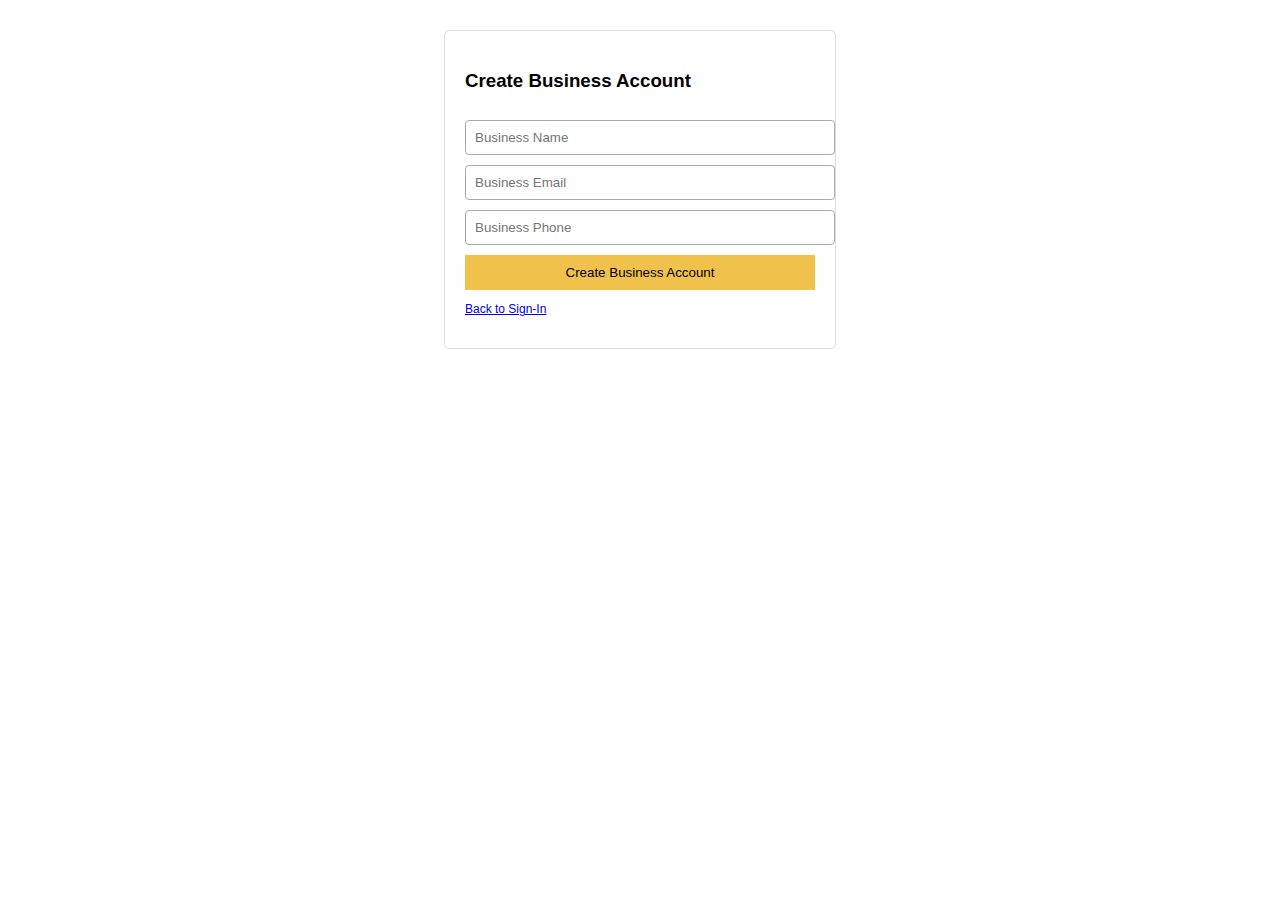
<file: Amazon colne/business.html>
<!DOCTYPE html>
<html>
<head>
    <title>Business Account</title>
    <style>
        body { font-family: Arial; display: flex; justify-content: center; margin-top: 30px; }
        .box { border: 1px solid #ddd; width: 350px; padding: 20px; border-radius: 5px; }
        .btn { width: 100%; background: #f0c14b; padding: 10px; border: none; margin-top: 10px; cursor: pointer; }
        input { width: 100%; padding: 9px; margin-top: 10px; border: 1px solid #aaa; border-radius: 4px; }
    </style>
</head>
<body>

    <div class="box">
        <h3>Create Business Account</h3>
        <input type="text" id="businessName" placeholder="Business Name">
        <input type="text" id="businessEmail" placeholder="Business Email">
        <input type="text" id="businessPhone" placeholder="Business Phone">
        <button class="btn" onclick="saveBusiness()">Create Business Account</button>
        <p style="font-size:12px;"><a href="signin.html">Back to Sign-In</a></p>
    </div>

<script>
function saveBusiness() {
    alert("Business Account Created!");
    window.location.href = "form.html";
}
</script>

</body>
</html>
</file>
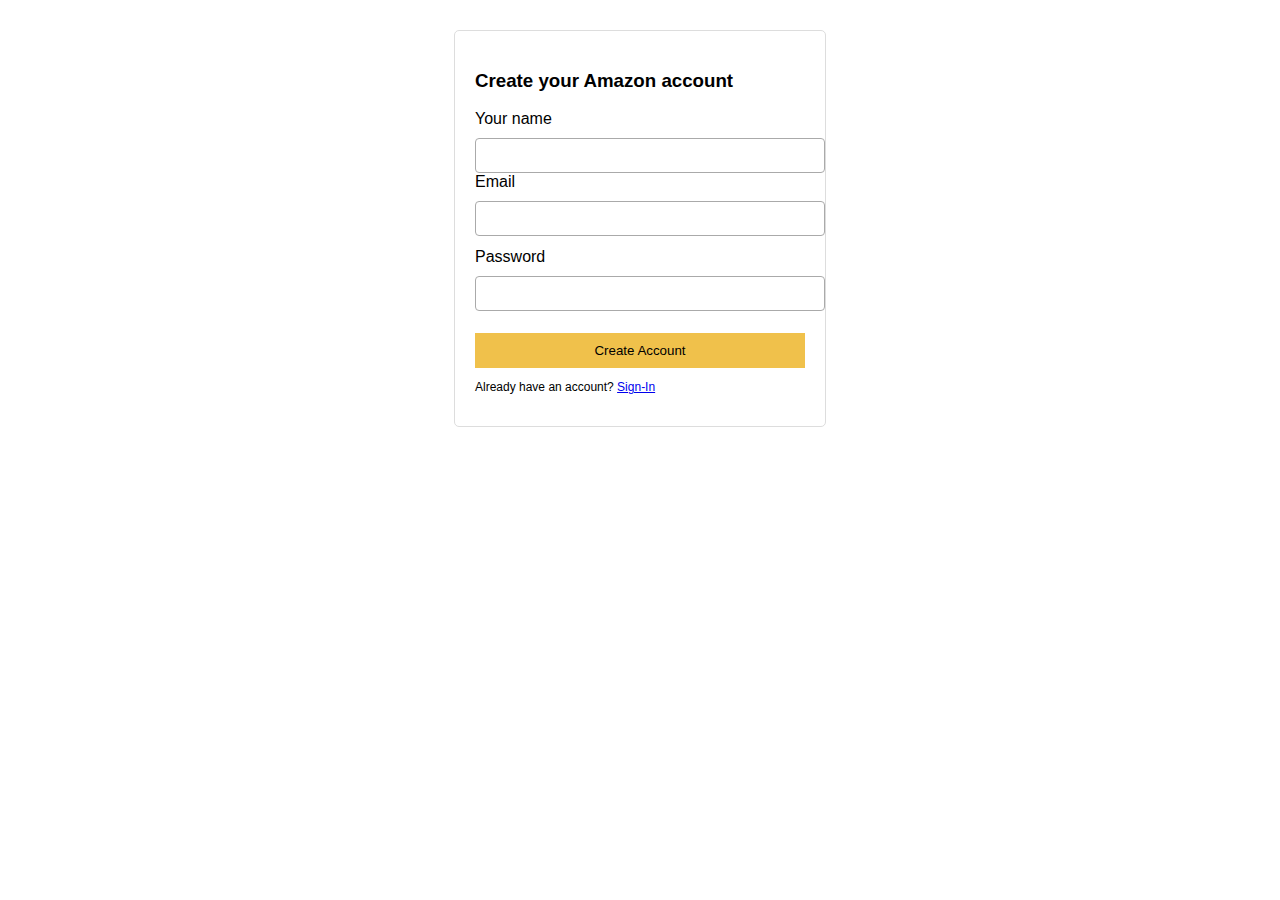
<file: Amazon colne/register.html>
<!DOCTYPE html>
<html>
<head>
    <title>Create Account</title>
    <style>
        body { font-family: Arial; display: flex; justify-content: center; margin-top: 30px; }
        .box { width: 330px; border: 1px solid #ddd; padding:20px; border-radius: 5px; }
        .btn { width: 100%; background: #f0c14b; padding: 10px; border: none; margin-top: 10px; cursor: pointer; }
        input { width: 100%; padding: 9px; margin-top: 10px; border: 1px solid #aaa; border-radius: 4px; }
        .error { color: red; font-size: 12px; }
    </style>
</head>
<body>

    <div class="box">
        <h3>Create your Amazon account</h3>

        <label>Your name</label>
        <input type="text" id="name">

        <label>Email</label>
        <input type="text" id="email">
        <p id="emailError" class="error"></p>

        <label>Password</label>
        <input type="password" id="password">
        <p id="passError" class="error"></p>

        <button class="btn" onclick="register()">Create Account</button>

        <p style="font-size:12px;">Already have an account? <a href="signin.html">Sign-In</a></p>
    </div>

<script>
function validateEmail(email) {
    return /\S+@\S+\.\S+/.test(email);
}

function register() {
    let email = document.getElementById("email").value.trim();
    let password = document.getElementById("password").value.trim();

    if (!validateEmail(email)) {
        document.getElementById("emailError").innerText = "Enter a valid email";
        return;
    }

    if (password.length < 4) {
        document.getElementById("passError").innerText = "Password must be 4+ characters";
        return;
    }

    // Save to local storage
    localStorage.setItem("email", email);
    localStorage.setItem("password", password);

    alert("Account Created Successfully!");
    window.location.href = "form.html";
}
</script>

</body>
</html>
</file>
